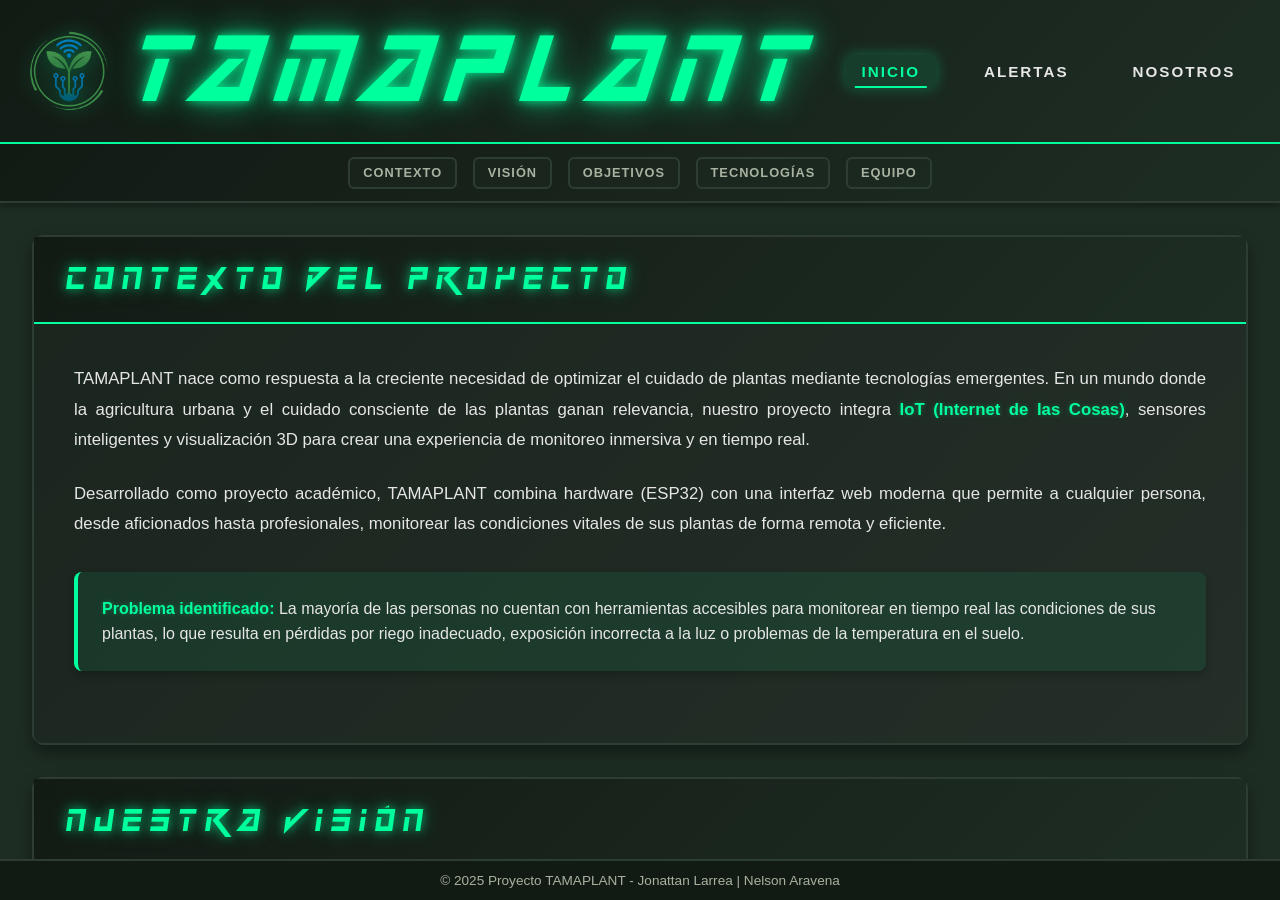
<file: frontend/about.html>
<!DOCTYPE html>
<html lang="es">
<head>
  <meta charset="UTF-8">
  <meta name="viewport" content="width=device-width, initial-scale=1.0">
  <title>About - TAMAPLANT</title>
  <link rel="icon" type="image/png" href="assets/images/LogoTamaplant.png">
  <link rel="stylesheet" href="css/style.css">
</head>
<body>

  <header>
    <div class="header-content">
      <div class="header-left">
        <img src="assets/images/LogoTamaplant.png" alt="Logo Tamaplant" class="header-logo">
        <h1>TAMAPLANT</h1>
      </div>
      <nav class="header-nav">
        <a href="index.html" class="nav-link active">INICIO</a>
        <a href="notifications.html" class="nav-link">ALERTAS</a>
        <a href="about.html" class="nav-link">NOSOTROS</a>
      </nav>
    </div>
  </header>

  <nav class="about-nav">
    <a href="#contexto" class="about-nav-link">
      Contexto
    </a>
    <a href="#vision" class="about-nav-link">
      Visión
    </a>
    <a href="#objetivos" class="about-nav-link">
      Objetivos
    </a>
    <a href="#tecnologias" class="about-nav-link">
      Tecnologías
    </a>
    <a href="#equipo" class="about-nav-link">
      Equipo
    </a>
  </nav>

  <main class="about-main">

    <section id="contexto" class="about-box">
      <div class="box-header">
        <h2>CONTEXTO DEL PROYECTO</h2>
      </div>
      <div class="box-content">
        <p>
          TAMAPLANT nace como respuesta a la creciente necesidad de optimizar el cuidado de plantas 
          mediante tecnologías emergentes. En un mundo donde la agricultura urbana y el cuidado 
          consciente de las plantas ganan relevancia, nuestro proyecto integra <strong>IoT (Internet de las Cosas)</strong>, 
          sensores inteligentes y visualización 3D para crear una experiencia de monitoreo inmersiva y en tiempo real.
        </p>
        <p>
          Desarrollado como proyecto académico, TAMAPLANT combina hardware (ESP32) con una interfaz web 
          moderna que permite a cualquier persona, desde aficionados hasta profesionales, monitorear 
          las condiciones vitales de sus plantas de forma remota y eficiente.
        </p>
        <div class="highlight-box">
          <strong>Problema identificado:</strong> La mayoría de las personas no cuentan con herramientas 
          accesibles para monitorear en tiempo real las condiciones de sus plantas, lo que resulta en 
          pérdidas por riego inadecuado, exposición incorrecta a la luz o problemas de la temperatura en el suelo.
        </div>
      </div>
    </section>

    <section id="vision" class="about-box">
      <div class="box-header">
        <h2>NUESTRA VISIÓN</h2>
      </div>
      <div class="box-content">
        <div class="vision-cards">
          <div class="mini-card">
            <h3>Democratizar la Tecnología</h3>
            <p>
              Hacer accesible la tecnología de monitoreo avanzado para cualquier persona 
              interesada en el cuidado de plantas, sin necesidad de conocimientos técnicos complejos.
            </p>
          </div>
          <div class="mini-card">
            <h3>Sostenibilidad</h3>
            <p>
              Contribuir al cuidado responsable del medio ambiente mediante el uso eficiente 
              de recursos hídricos y energéticos en el cultivo de plantas.
            </p>
          </div>
          <div class="mini-card">
            <h3>Innovación Continua</h3>
            <p>
              Evolucionar constantemente integrando nuevas tecnologías como machine learning 
              para predicción de necesidades y automatización inteligente.
            </p>
          </div>
        </div>
      </div>
    </section>

    <section id="objetivos" class="about-box">
      <div class="box-header">
        <h2>OBJETIVOS DEL PROYECTO</h2>
      </div>
      <div class="box-content">
        <div class="objectives-container">
          <div class="objective-row">
            <div class="objective-number">01</div>
            <div class="objective-text">
              <h3>Monitoreo en Tiempo Real</h3>
              <p>
                Proporcionar datos precisos y actualizados de humedad del suelo, temperatura del aire, 
                temperatura del suelo, luminosidad y presión atmosférica mediante sensores IoT conectados a la nube.
              </p>
            </div>
          </div>

          <div class="objective-row">
            <div class="objective-number">02</div>
            <div class="objective-text">
              <h3>Visualización Inmersiva</h3>
              <p>
                Crear una representación 3D interactiva que permita visualizar el estado de la planta 
                y la ubicación de los sensores de forma intuitiva.
              </p>
            </div>
          </div>

          <div class="objective-row">
            <div class="objective-number">03</div>
            <div class="objective-text">
              <h3>Alertas Inteligentes</h3>
              <p>
                Implementar un sistema de notificaciones que alerte al usuario cuando las 
                condiciones de la planta se salgan de los rangos óptimos.
              </p>
            </div>
          </div>

          <div class="objective-row">
            <div class="objective-number">04</div>
            <div class="objective-text">
              <h3>Accesibilidad Remota</h3>
              <p>
                Permitir el acceso desde cualquier dispositivo con conexión a internet, 
                facilitando el monitoreo desde cualquier lugar del mundo.
              </p>
            </div>
          </div>

          <div class="objective-row">
            <div class="objective-number">05</div>
            <div class="objective-text">
              <h3>Código Abierto y Educativo</h3>
              <p>
                Servir como referencia educativa para estudiantes y entusiastas de IoT, 
                web development y agricultura inteligente.
              </p>
            </div>
          </div>
        </div>
      </div>
    </section>

    <section id="tecnologias" class="about-box">
      <div class="box-header">
        <h2>TECNOLOGÍAS UTILIZADAS</h2>
      </div>
      <div class="box-content">
        <div class="tech-container">
          <div class="tech-row">
            <div class="tech-label">Hardware IoT</div>
            <div class="tech-description">
              ESP32-S3 microcontrolador WiFi, sensor de humedad capacitivo, 
              sensor de temperatura del aire, sensor de temperaura del suelo, sensor de luminosidad, 
              sensor de presión atmosférica.
            </div>
          </div>
          <div class="tech-row">
            <div class="tech-label">Frontend</div>
            <div class="tech-description">
              HTML5, CSS3 con animaciones, JavaScript ES6+, Three.js para visualización 3D interactiva, 
              soporte para modelos GLTF/GLB exportados desde Blender
            </div>
          </div>
          <div class="tech-row">
            <div class="tech-label">Backend</div>
            <div class="tech-description">
              Node.js con servidor WebSocket para comunicación en tiempo real, 
              InfluxDB para almacenamiento de series temporales de datos de sensores
            </div>
          </div>
          <div class="tech-row">
            <div class="tech-label">Comunicación</div>
            <div class="tech-description">
              WebSocket (WSS) para transmisión bidireccional de datos en tiempo real, 
              protocolo JSON para intercambio de información entre ESP32, backend y frontend
            </div>
          </div>
          <div class="tech-row">
            <div class="tech-label">Cloud & Network</div>
            <div class="tech-description">
              WiFi 802.11 b/g/n, Cloudflare (CDN y certificados SSL), Namecheap Dynamic DNS, 
              No-IP para resolución dinámica, CertBot para certificados SSL/TLS (Let's Encrypt)
            </div>
          </div>
          <div class="tech-row">
            <div class="tech-label">Desarrollo</div>
            <div class="tech-description">
              Arduino IDE con librerías (OneWire, DallasTemperature, BH1750, Adafruit BMP280, WebSocket), 
              Blender para modelado 3D, VS Code, Git para control de versiones
            </div>
          </div>
          <div class="tech-row">
            <div class="tech-label">Diseño</div>
            <div class="tech-description">
              Interfaz futurista con temática cyberpunk, animaciones CSS, tipografía custom 
              (DarkFuture), paleta de colores verde neón
            </div>
          </div>
        </div>
      </div>
    </section>

    <section id="equipo" class="about-box">
      <div class="box-header">
        <h2>EQUIPO DE DESARROLLO</h2>
      </div>
      <div class="box-content">
        <div class="team-container">
          <div class="team-member">
            <div class="member-avatar">JL</div>
            <div class="member-info">
              <h3>Jonattan Larrea</h3>
              <p class="member-role">Co-Desarrollador</p>
              <p class="member-description">
                Especialista en desarrollo frontend e integración de sistemas IoT. 
                Responsable del diseño de la interfaz web y visualización 3D con Three.js.
              </p>
            </div>
          </div>

          <div class="team-member">
            <div class="member-avatar">NA</div>
            <div class="member-info">
              <h3>Nelson Aravena</h3>
              <p class="member-role">Co-Desarrollador</p>
              <p class="member-description">
                Experto en hardware, sensores y comunicación inalámbrica. 
                Responsable de la programación del ESP32, calibración de sensores 
                y comunicación WebSocket en tiempo real.
              </p>
            </div>
          </div>
        </div>

        <div class="project-info">
          <p>
            <strong>Año de desarrollo:</strong> 2025<br>
            <strong>Institución:</strong> Proyecto Académico<br>
            <strong>Repositorio:</strong> https://github.com/jonattanlarrea/TAMAPLANT
          </p>
        </div>
      </div>
    </section>

  </main>

  <footer>
    <p>© 2025 Proyecto TAMAPLANT - Jonattan Larrea | Nelson Aravena</p>
  </footer>

</body>
</html>
</file>
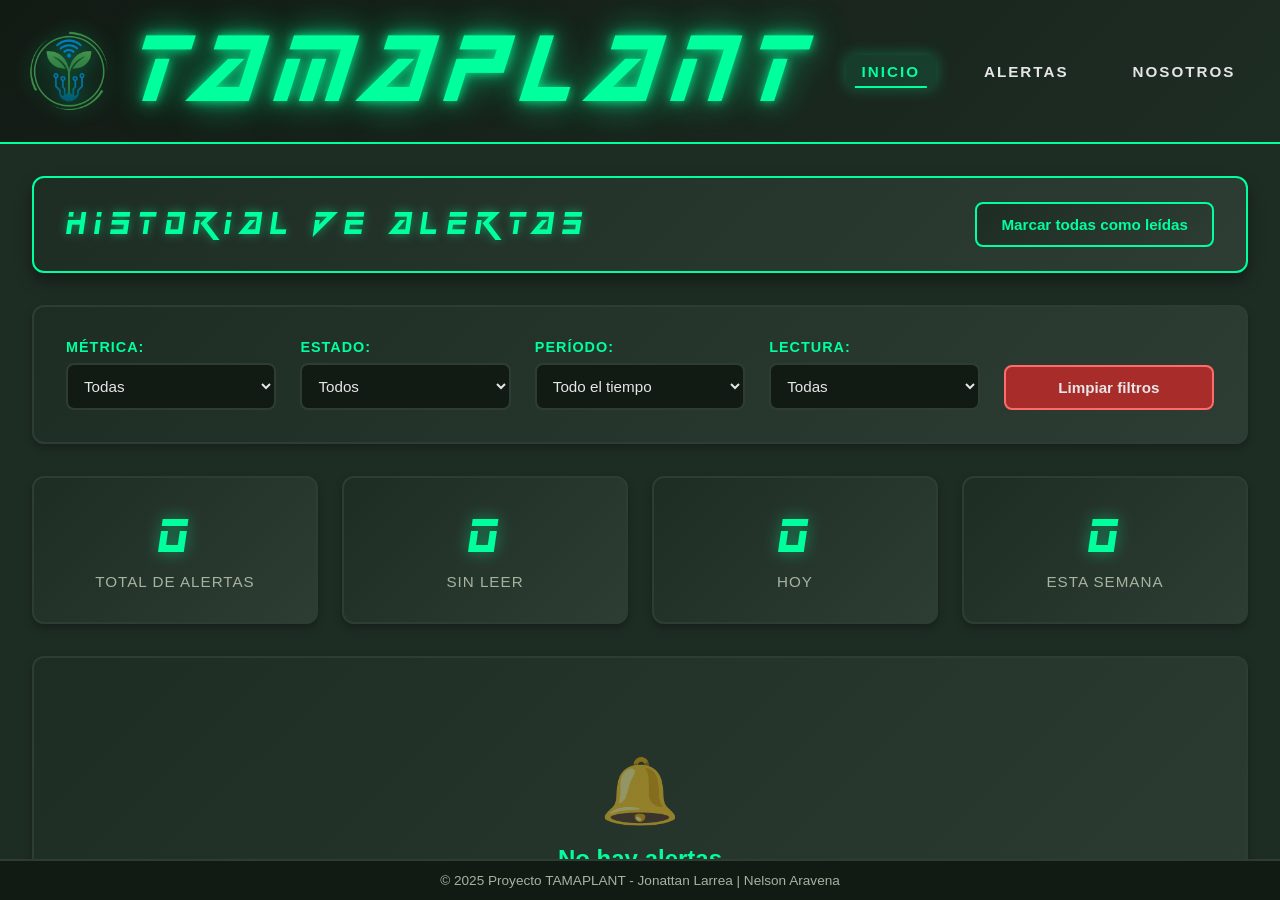
<file: frontend/notifications.html>
<!DOCTYPE html>
<html lang="es">
<head>
  <meta charset="UTF-8">
  <meta name="viewport" content="width=device-width, initial-scale=1.0">
  <title>Historial de Alertas - TAMAPLANT</title>
  <link rel="icon" type="image/png" href="assets/images/LogoTamaplant.png">
  <link rel="stylesheet" href="css/style.css">
</head>
<body>

  <header>
    <div class="header-content">
      <div class="header-left">
        <img src="assets/images/LogoTamaplant.png" alt="Logo Tamaplant" class="header-logo">
        <h1>TAMAPLANT</h1>
      </div>
      <nav class="header-nav">
        <a href="index.html" class="nav-link active">INICIO</a>
        <a href="notifications.html" class="nav-link">ALERTAS</a>
        <a href="about.html" class="nav-link">NOSOTROS</a>
      </nav>
    </div>
  </header>

  <main class="notifications-main">
    
    <div class="notifications-header">
      <h2>HISTORIAL DE ALERTAS</h2>
      <button id="markAllReadBtn" class="mark-all-btn">Marcar todas como leídas</button>
    </div>

    <!-- Filtros -->
    <div class="filters-container">
      <div class="filter-group">
        <label for="filterSensor">Métrica:</label>
        <select id="filterSensor" class="filter-select">
          <option value="all">Todas</option>
          <option value="temperature">Temperatura del aire</option>
          <option value="humidity">Humedad</option>
          <option value="soilTemperature">Temperatura del suelo</option>
          <option value="light">Luminosidad</option>
          <option value="pressure">Presión Atmosférica</option>
        </select>
      </div>

      <div class="filter-group">
        <label for="filterStatus">Estado:</label>
        <select id="filterStatus" class="filter-select">
          <option value="all">Todos</option>
          <option value="high">Por encima del máximo</option>
          <option value="low">Por debajo del mínimo</option>
        </select>
      </div>

      <div class="filter-group">
        <label for="filterTime">Período:</label>
        <select id="filterTime" class="filter-select">
          <option value="all">Todo el tiempo</option>
          <option value="today">Hoy</option>
          <option value="week">Última semana</option>
          <option value="month">Último mes</option>
        </select>
      </div>

      <div class="filter-group">
        <label for="filterRead">Lectura:</label>
        <select id="filterRead" class="filter-select">
          <option value="all">Todas</option>
          <option value="unread">No leídas</option>
          <option value="read">Leídas</option>
        </select>
      </div>

      <button id="clearFiltersBtn" class="clear-filters-btn">Limpiar filtros</button>
    </div>

    <!-- Stats -->
    <div class="stats-container">
      <div class="stat-card">
        <div class="stat-value" id="totalAlerts">0</div>
        <div class="stat-label">Total de alertas</div>
      </div>
      <div class="stat-card">
        <div class="stat-value" id="unreadAlerts">0</div>
        <div class="stat-label">Sin leer</div>
      </div>
      <div class="stat-card">
        <div class="stat-value" id="todayAlerts">0</div>
        <div class="stat-label">Hoy</div>
      </div>
      <div class="stat-card">
        <div class="stat-value" id="weekAlerts">0</div>
        <div class="stat-label">Esta semana</div>
      </div>
    </div>

    <!-- Lista de alertas -->
    <div class="alerts-container" id="alertsContainer">
      <div class="alerts-loading">
        <div class="loading-spinner"></div>
        <p>Cargando alertas...</p>
      </div>
    </div>

    <!-- Paginación -->
    <div class="pagination-container" id="paginationContainer">
      <!-- Se genera dinámicamente -->
    </div>

  </main>

  <footer>
    <p>© 2025 Proyecto TAMAPLANT - Jonattan Larrea | Nelson Aravena</p>
  </footer>

  <script src="js/notifications_history.js"></script>

</body>
</html>
</file>
<file: frontend/css/style.css>
* {
  margin: 0;
  padding: 0;
  box-sizing: border-box;
}

body {
  font-family: 'Segoe UI', Tahoma, Geneva, Verdana, sans-serif;
  background-color: #1E2D24;
  color: #E6E6E6;
  height: 100vh;
  display: flex;
  flex-direction: column;
  overflow-y: auto;
  overflow-x: hidden;
}

header {
  background: linear-gradient(135deg, #121A14 0%, #1E2D24 100%);
  padding: 1rem 2rem;
  text-align: center;
  border-bottom: 2px solid #00FF9D;
  box-shadow: 0 4px 6px rgba(0, 0, 0, 0.3);
  flex-shrink: 0;
  transition: all 0.4s ease;
  max-height: 500px;
  overflow: hidden;
}

/* ✅ Contenedor para logo + título */
.header-content {
  display: flex;
  align-items: center;
  justify-content: space-between;
  width: 100%;
  max-width: 1400px;
  margin: 0 auto;
}

.header-left {
  display: flex;
  align-items: center;
  gap: 1.5rem;
}

/* ✅ Navegación del header */
.header-nav {
  display: flex;
  gap: 2rem;
  align-items: center;
}

.nav-link {
  color: #E6E6E6;
  text-decoration: none;
  font-size: 0.95rem;
  font-weight: 600;
  letter-spacing: 2px;
  padding: 0.5rem 1rem;
  border-radius: 6px;
  transition: all 0.3s ease;
  position: relative;
  text-transform: uppercase;
}

.nav-link::before {
  content: '';
  position: absolute;
  bottom: 0;
  left: 50%;
  transform: translateX(-50%);
  width: 0;
  height: 2px;
  background: #00FF9D;
  transition: width 0.3s ease;
}

.nav-link:hover {
  color: #00FF9D;
}

.nav-link:hover::before {
  width: 80%;
}

.nav-link.active {
  color: #00FF9D;
  background: rgba(0, 255, 157, 0.1);
  box-shadow: 0 0 15px rgba(0, 255, 157, 0.3);
}

.nav-link.active::before {
  width: 80%;
}

/* ✅ Estilos del logo */
.header-logo {
  height: 60px;
  width: auto;
  filter: drop-shadow(0 0 10px rgba(0, 255, 157, 0.4));
  transition: all 0.3s ease;
  animation: float 3s ease-in-out infinite;
}

.header-logo:hover {
  filter: drop-shadow(0 0 20px rgba(0, 255, 157, 0.6));
  transform: scale(1.05);
}

@keyframes float {
  0%, 100% {
    transform: translateY(0);
  }
  50% {
    transform: translateY(-5px);
  }
}

/* ✅ Contenedor para logo + título */
.header-content {
  display: flex;
  align-items: center;
  justify-content: center;
  gap: 1.5rem;
}

/* ✅ Estilos del logo */
.header-logo {
  height: 60px;
  width: auto;
  filter: drop-shadow(0 0 10px rgba(0, 255, 157, 0.4));
  transition: all 0.3s ease;
  animation: float 3s ease-in-out infinite;
}

.header-logo:hover {
  filter: drop-shadow(0 0 20px rgba(0, 255, 157, 0.6));
  transform: scale(1.05);
}

@keyframes float {
  0%, 100% {
    transform: translateY(0);
  }
  50% {
    transform: translateY(-5px);
  }
}

header.hidden {
  max-height: 0;
  padding: 0 2rem;
  border-bottom-width: 0;
  opacity: 0;
  transform: translateY(-20px);
}

@font-face {
  font-family: "DarkFuture";
  src: url("../assets/fonts/Dark Future Italic.woff2") format("woff2"),
       url("../assets/fonts/Dark Future Italic.ttf") format("truetype");
  font-weight: normal;
  font-style: italic;
  font-display: swap;
}

header h1 {
  font-family: 'DarkFuture';
  font-size: 3rem;
  font-weight: normal;
  letter-spacing: 15px;
  text-transform: uppercase;
  color: #00FF9D;
  text-shadow:
    0 0 8px rgba(0, 255, 157, 0.6),
    0 0 16px rgba(0, 255, 157, 0.5),
    0 0 32px rgba(0, 255, 157, 0.4),
    0 0 48px rgba(0, 255, 157, 0.3);
  transform: skewX(-10deg);
}

h2 {
  font-family: 'DarkFuture';
  color: #00FF9D;
  margin-bottom: 1rem;
  letter-spacing: 10px;
}

main {
  flex: 1;
  display: flex;
  flex-direction: column;
  padding: 1rem;
  gap: 1rem;
  overflow: hidden;
  min-height: 0;
  transition: all 0.4s ease;
}

main.expanded {
  flex: 1;
  min-height: calc(100vh - 3rem);
}

#threejs-container {
  background-color: #121A14;
  border-radius: 12px;
  border: 2px solid #2E3D34;
  overflow: hidden;
  position: relative;
  flex: 1;
  min-height: 300px;
  box-shadow: 0 8px 16px rgba(0, 0, 0, 0.4);
}

.model-controls {
  position: absolute;
  top: 1rem;
  left: 1rem;
  z-index: 20;
  display: flex;
  gap: 0.5rem;
  flex-wrap: wrap;
}

.model-btn {
  background-color: rgba(60, 179, 113, 0.95);
  color: #E6E6E6;
  border: 2px solid #00FF9D;
  padding: 0.6rem 1rem;
  border-radius: 8px;
  font-size: 0.9rem;
  cursor: pointer;
  transition: all 0.3s ease;
  font-weight: 600;
  backdrop-filter: blur(10px);
  box-shadow: 0 4px 8px rgba(0, 0, 0, 0.3);
}

.model-btn:hover {
  background-color: #00FF9D;
  color: #121A14;
  transform: translateY(-2px);
  box-shadow: 0 6px 12px rgba(0, 255, 157, 0.4);
}

.model-btn:active {
  transform: translateY(0);
}

.model-btn.delete-btn {
  background-color: rgba(198, 40, 40, 0.95);
  border-color: #FF6B6B;
}

.model-btn.delete-btn:hover {
  background-color: #FF6B6B;
  color: #121A14;
}

#scene {
  width: 100%;
  height: 100%;
  display: block;
  cursor: grab;
}

#scene:active {
  cursor: grabbing;
}

.loading-message {
  position: absolute;
  top: 50%;
  left: 50%;
  transform: translate(-50%, -50%);
  color: #00FF9D;
  font-size: 1.2rem;
  text-align: center;
  z-index: 10;
  background-color: rgba(18, 26, 20, 0.95);
  padding: 2rem;
  border-radius: 12px;
  border: 2px solid #2E3D34;
  display: none;
  pointer-events: none;
}

.loading-message.show {
  display: block;
}

.sensor-hotspot {
  position: absolute;
  width: 20px;
  height: 20px;
  background-color: #00FF9D;
  border-radius: 50%;
  border: 2px solid #E6E6E6;
  cursor: pointer;
  transition: all 0.3s ease;
  box-shadow: 0 0 10px rgba(0, 255, 157, 0.5);
  animation: pulse 2s infinite;
  z-index: 10;
}

@keyframes pulse {
  0%, 100% {
    transform: scale(1);
    opacity: 1;
  }
  50% {
    transform: scale(1.2);
    opacity: 0.7;
  }
}

.sensor-hotspot:hover {
  transform: scale(1.3);
  box-shadow: 0 0 20px rgba(0, 255, 157, 0.8);
}

#sensor-panel {
  background: linear-gradient(135deg, #1E2D24 0%, #2E3D34 100%);
  border-radius: 12px;
  padding: 1.5rem;
  border: 2px solid #2E3D34;
  box-shadow: 0 8px 16px rgba(0, 0, 0, 0.4);
  overflow-y: auto;
  max-height: 100%;
}

.sensor-grid {
  display: grid;
  grid-template-columns: repeat(auto-fit, minmax(200px, 1fr));
  gap: 1rem;
  margin-top: 1rem;
}

.sensor {
  background-color: #121A14;
  padding: 1.5rem;
  border-radius: 10px;
  border: 2px solid #2E3D34;
  transition: all 0.3s ease;
  cursor: pointer;
}

.sensor:hover {
  border-color: #00FF9D;
  transform: translateY(-4px);
  box-shadow: 0 6px 12px rgba(0, 255, 157, 0.2);
}

.sensor.active {
  border-color: #00FF9D;
  background-color: #1E2D24;
  box-shadow: 0 0 20px rgba(0, 255, 157, 0.3);
}

.sensor.alert {
  border-color: #F2C94C;
  animation: alertBlink 1.5s infinite;
}

@keyframes alertBlink {
  0%, 100% {
    box-shadow: 0 0 10px rgba(242, 201, 76, 0.3);
  }
  50% {
    box-shadow: 0 0 20px rgba(242, 201, 76, 0.6);
  }
}

.sensor h3 {
  font-size: 1.1rem;
  color: #00FF9D;
  margin-bottom: 0.5rem;
  display: flex;
  align-items: center;
  gap: 0.5rem;
}

.sensor-icon {
  width: 24px;
  height: 24px;
  fill: #00FF9D;
}

.sensor p {
  font-size: 1.8rem;
  font-weight: bold;
  color: #E6E6E6;
  margin: 0.5rem 0;
}

.sensor-description {
  font-size: 0.9rem;
  color: #A8B2A0;
  margin-top: 0.5rem;
}

.sensor-status {
  display: inline-block;
  padding: 0.25rem 0.75rem;
  border-radius: 20px;
  font-size: 0.8rem;
  margin-top: 0.5rem;
  background-color: #3CB371;
  color: #E6E6E6;
}

.sensor-status.warning {
  background-color: #F2C94C;
  color: #121A14;
}

.controls {
  margin-top: 1rem;
  display: flex;
  gap: 1rem;
  flex-wrap: wrap;
}

button {
  background-color: #3CB371;
  color: #E6E6E6;
  border: none;
  padding: 0.75rem 1.5rem;
  border-radius: 8px;
  font-size: 1rem;
  cursor: pointer;
  transition: all 0.3s ease;
  border: 2px solid transparent;
  font-weight: 500;
}

button:hover {
  background-color: #00FF9D;
  color: #121A14;
  transform: translateY(-2px);
  box-shadow: 0 4px 8px rgba(0, 255, 157, 0.3);
}

button:active {
  transform: translateY(0);
}

.delete-btn {
  background-color: #C62828;
  color: #E6E6E6;
}

.delete-btn:hover {
  background-color: #FF6B6B;
  color: #121A14;
}

footer {
  background-color: #121A14;
  padding: 0.75rem;
  text-align: center;
  border-top: 2px solid #2E3D34;
  color: #A8B2A0;
  font-size: 0.85rem;
  flex-shrink: 0;
  position: relative;
}

.scroll-indicator {
  position: fixed;
  bottom: 1rem;
  left: 50%;
  transform: translateX(-50%);
  z-index: 30;
  animation: bounce 2s infinite;
  cursor: pointer;
  background-color: rgba(0, 255, 157, 0.2);
  border: 2px solid #00FF9D;
  border-radius: 50%;
  width: 40px;
  height: 40px;
  display: flex;
  align-items: center;
  justify-content: center;
  transition: all 0.3s ease;
}

.scroll-indicator:hover {
  background-color: rgba(0, 255, 157, 0.4);
  transform: translateX(-50%) scale(1.1);
}

.scroll-indicator.hidden {
  opacity: 0;
  pointer-events: none;
}

@keyframes bounce {
  0%, 20%, 50%, 80%, 100% {
    transform: translateX(-50%) translateY(0);
  }
  40% {
    transform: translateX(-50%) translateY(-10px);
  }
  60% {
    transform: translateX(-50%) translateY(-5px);
  }
}

@media (min-width: 768px) {
  main {
    flex-direction: row;
    padding: 1rem;
    gap: 1rem;
  }

  #threejs-container {
    flex: 1;
    min-height: 400px;
  }

  #sensor-panel {
    flex: 1;
    max-width: none;
  }

  .sensor-grid {
    display: grid;
    grid-template-columns: repeat(2, 1fr);
    gap: 0.8rem;
    margin-top: 1rem;
  }

  .sensor {
    background-color: #121A14;
    padding: 1rem;
    border-radius: 10px;
    border: 2px solid #2E3D34;
    transition: all 0.3s ease;
    cursor: pointer;
  }

  .sensor h3 {
    font-size: 0.95rem;
    color: #00FF9D;
    margin-bottom: 0.4rem;
    display: flex;
    align-items: center;
    gap: 0.4rem;
  }

  .sensor-icon {
    width: 20px;
    height: 20px;
    fill: #00FF9D;
  }

  .sensor p {
    font-size: 1.5rem;
    font-weight: bold;
    color: #E6E6E6;
    margin: 0.4rem 0;
  }

  .sensor-description {
    font-size: 0.85rem;
    color: #A8B2A0;
    margin-top: 0.4rem;
  }

  .sensor-status {
    display: inline-block;
    padding: 0.2rem 0.6rem;
    border-radius: 20px;
    font-size: 0.75rem;
    margin-top: 0.4rem;
    background-color: #3CB371;
    color: #E6E6E6;
  }

  header h1 {
    font-size: 6rem;
  }

  .header-logo {
    height: 80px;
  }
}

@media (min-width: 1200px) {
  main {
    max-width: 1400px;
    margin: 0 auto;
    width: 100%;
  }
}

.tooltip {
  position: absolute;
  background-color: rgba(18, 26, 20, 0.95);
  color: #E6E6E6;
  padding: 1rem;
  border-radius: 8px;
  border: 2px solid #00FF9D;
  pointer-events: none;
  z-index: 100;
  max-width: 250px;
  box-shadow: 0 4px 12px rgba(0, 0, 0, 0.5);
  display: none;
}

.tooltip.show {
  display: block;
}

.tooltip h4 {
  color: #00FF9D;
  margin-bottom: 0.5rem;
}

.tooltip p {
  font-size: 0.9rem;
  margin: 0.25rem 0;
}

.notification-container {
  position: fixed;
  top: 5rem;
  right: 2rem;
  z-index: 1000;
  display: flex;
  flex-direction: column;
  gap: 1rem;
  pointer-events: none;
}

.notification {
  background: linear-gradient(135deg, #1E2D24 0%, #121A14 100%);
  border: 2px solid #00FF9D;
  border-radius: 12px;
  padding: 1rem 1.5rem;
  min-width: 300px;
  max-width: 400px;
  box-shadow: 
    0 8px 16px rgba(0, 0, 0, 0.4),
    0 0 20px rgba(0, 255, 157, 0.3);
  animation: slideInRight 0.4s ease-out;
  pointer-events: auto;
  position: relative;
  overflow: hidden;
}

.notification::before {
  content: '';
  position: absolute;
  top: 0;
  left: 0;
  width: 4px;
  height: 100%;
  background: #00FF9D;
}

.notification.success::before {
  background: #00FF9D;
}

.notification.error::before {
  background: #FF6B6B;
  animation: pulse-red 1s infinite;
}

.notification.warning::before {
  background: #F2C94C;
}

.notification.info::before {
  background: #4A9EFF;
}

.notification-content {
  display: flex;
  align-items: flex-start;
  gap: 1rem;
}

.notification-icon {
  font-size: 1.5rem;
  flex-shrink: 0;
  margin-top: 0.1rem;
}

.notification-text {
  flex: 1;
}

.notification-title {
  color: #00FF9D;
  font-weight: 600;
  font-size: 1rem;
  margin-bottom: 0.3rem;
  text-shadow: 0 0 10px rgba(0, 255, 157, 0.5);
}

.notification.error .notification-title {
  color: #FF6B6B;
  text-shadow: 0 0 10px rgba(255, 107, 107, 0.5);
}

.notification.warning .notification-title {
  color: #F2C94C;
  text-shadow: 0 0 10px rgba(242, 201, 76, 0.5);
}

.notification.info .notification-title {
  color: #4A9EFF;
  text-shadow: 0 0 10px rgba(74, 158, 255, 0.5);
}

.notification-message {
  color: #A8B2A0;
  font-size: 0.9rem;
  line-height: 1.4;
}

.notification-close {
  position: absolute;
  top: 0.5rem;
  right: 0.5rem;
  background: transparent;
  border: none;
  color: #A8B2A0;
  font-size: 1.2rem;
  cursor: pointer;
  padding: 0.25rem;
  width: 24px;
  height: 24px;
  display: flex;
  align-items: center;
  justify-content: center;
  border-radius: 4px;
  transition: all 0.2s ease;
}

.notification-close:hover {
  background: rgba(255, 255, 255, 0.1);
  color: #E6E6E6;
}

.notification-progress {
  position: absolute;
  bottom: 0;
  left: 0;
  height: 3px;
  background: #00FF9D;
  width: 100%;
  transform-origin: left;
  animation: progressBar 5s linear;
}

.notification.error .notification-progress {
  background: #FF6B6B;
}

.notification.warning .notification-progress {
  background: #F2C94C;
}

.notification.info .notification-progress {
  background: #4A9EFF;
}

@keyframes slideInRight {
  from {
    transform: translateX(400px);
    opacity: 0;
  }
  to {
    transform: translateX(0);
    opacity: 1;
  }
}

@keyframes slideOutRight {
  from {
    transform: translateX(0);
    opacity: 1;
  }
  to {
    transform: translateX(400px);
    opacity: 0;
  }
}

@keyframes progressBar {
  from {
    transform: scaleX(1);
  }
  to {
    transform: scaleX(0);
  }
}

@keyframes pulse-red {
  0%, 100% {
    opacity: 1;
  }
  50% {
    opacity: 0.5;
  }
}

.modal-overlay {
  position: fixed;
  top: 0;
  left: 0;
  width: 100%;
  height: 100%;
  background: rgba(0, 0, 0, 0.8);
  backdrop-filter: blur(5px);
  z-index: 2000;
  display: flex;
  align-items: center;
  justify-content: center;
  animation: fadeIn 0.3s ease;
}

.modal-content {
  background: linear-gradient(135deg, #1E2D24 0%, #121A14 100%);
  border: 2px solid #00FF9D;
  border-radius: 16px;
  padding: 2rem;
  max-width: 450px;
  width: 90%;
  box-shadow: 
    0 20px 60px rgba(0, 0, 0, 0.6),
    0 0 40px rgba(0, 255, 157, 0.3);
  animation: scaleIn 0.3s ease;
}

.modal-header {
  display: flex;
  align-items: center;
  gap: 1rem;
  margin-bottom: 1.5rem;
}

.modal-icon {
  font-size: 2.5rem;
  color: #F2C94C;
  text-shadow: 0 0 20px rgba(242, 201, 76, 0.6);
}

.modal-title {
  color: #00FF9D;
  font-size: 1.3rem;
  font-weight: 600;
  text-shadow: 0 0 10px rgba(0, 255, 157, 0.5);
}

.modal-message {
  color: #E6E6E6;
  font-size: 1rem;
  line-height: 1.5;
  margin-bottom: 2rem;
}

.modal-buttons {
  display: flex;
  gap: 1rem;
  justify-content: flex-end;
}

.modal-btn {
  padding: 0.75rem 1.5rem;
  border-radius: 8px;
  font-size: 0.95rem;
  font-weight: 600;
  cursor: pointer;
  transition: all 0.3s ease;
  border: 2px solid transparent;
}

.modal-btn-confirm {
  background-color: #C62828;
  color: #E6E6E6;
  border-color: #FF6B6B;
}

.modal-btn-confirm:hover {
  background-color: #FF6B6B;
  transform: translateY(-2px);
  box-shadow: 0 4px 12px rgba(255, 107, 107, 0.4);
}

.modal-btn-cancel {
  background-color: #2E3D34;
  color: #E6E6E6;
  border-color: #3CB371;
}

.modal-btn-cancel:hover {
  background-color: #3CB371;
  transform: translateY(-2px);
  box-shadow: 0 4px 12px rgba(60, 179, 113, 0.4);
}

@keyframes fadeIn {
  from { opacity: 0; }
  to { opacity: 1; }
}

@keyframes fadeOut {
  from { opacity: 1; }
  to { opacity: 0; }
}

@keyframes scaleIn {
  from {
    transform: scale(0.9);
    opacity: 0;
  }
  to {
    transform: scale(1);
    opacity: 1;
  }
}

.zoom-controls {
  position: absolute;
  top: 1rem;
  right: 1rem;
  z-index: 20;
  display: flex;
  flex-direction: row;
  gap: 0.5rem;
}

.zoom-btn {
  width: 38px;
  height: 38px;
  background-color: rgba(30, 45, 36, 0.95);
  color: #00FF9D;
  border: 2px solid #00FF9D;
  border-radius: 50%;
  font-size: 1.2rem;
  cursor: pointer;
  transition: all 0.3s ease;
  font-weight: bold;
  backdrop-filter: blur(10px);
  box-shadow: 0 4px 8px rgba(0, 0, 0, 0.3);
  display: flex;
  align-items: center;
  justify-content: center;
  user-select: none;
  padding: 0;
  line-height: 1;
}

.zoom-btn:hover {
  background-color: #00FF9D;
  color: #121A14;
  transform: scale(1.1);
  box-shadow: 0 6px 12px rgba(0, 255, 157, 0.5);
}

.zoom-btn:active {
  transform: scale(0.95);
}

.zoom-indicator {
  position: absolute;
  top: 1rem;
  right: 6rem;
  z-index: 20;
  background-color: rgba(30, 45, 36, 0.95);
  color: #00FF9D;
  border: 2px solid #00FF9D;
  border-radius: 8px;
  padding: 0.4rem 0.8rem;
  font-size: 0.85rem;
  font-weight: 600;
  backdrop-filter: blur(10px);
  box-shadow: 0 4px 8px rgba(0, 0, 0, 0.3);
  pointer-events: none;
  opacity: 0;
  transition: opacity 0.3s ease;
}

.zoom-indicator.show {
  opacity: 1;
}

.fullscreen-controls {
  position: absolute;
  bottom: 1rem;
  right: 1rem;
  z-index: 20;
}

.fullscreen-btn {
  width: 42px;
  height: 42px;
  background-color: rgba(30, 45, 36, 0.95);
  color: #00FF9D;
  border: 2px solid #00FF9D;
  border-radius: 8px;
  font-size: 1.3rem;
  cursor: pointer;
  transition: all 0.3s ease;
  backdrop-filter: blur(10px);
  box-shadow: 0 4px 8px rgba(0, 0, 0, 0.3);
  display: flex;
  align-items: center;
  justify-content: center;
  user-select: none;
  padding: 0;
}

.fullscreen-btn:hover {
  background-color: #00FF9D;
  color: #121A14;
  transform: scale(1.1);
  box-shadow: 0 6px 12px rgba(0, 255, 157, 0.5);
}

.fullscreen-btn:active {
  transform: scale(0.95);
}

#threejs-container.fullscreen {
  position: fixed;
  top: 0;
  left: 0;
  width: 100vw;
  height: 100vh;
  z-index: 9999;
  border-radius: 0;
  border: none;
}

body.fullscreen-active header,
body.fullscreen-active #sensor-panel,
body.fullscreen-active footer {
  display: none;
}

::-webkit-scrollbar {
  width: 12px;
}

::-webkit-scrollbar-track {
  background: #121A14;
  border-left: 2px solid #2E3D34;
}

::-webkit-scrollbar-thumb {
  background: linear-gradient(180deg, #00FF9D 0%, #3CB371 100%);
  border-radius: 6px;
  border: 2px solid #121A14;
  box-shadow: 0 0 10px rgba(0, 255, 157, 0.3);
}

::-webkit-scrollbar-thumb:hover {
  background: linear-gradient(180deg, #3CB371 0%, #00FF9D 100%);
  box-shadow: 0 0 15px rgba(0, 255, 157, 0.5);
}

* {
  scrollbar-width: thin;
  scrollbar-color: #00FF9D #121A14;
}

.about-main {
  flex: 1;
  width: 100%;
  max-width: 1400px;
  margin: 0 auto;
  overflow-y: auto;
  overflow-x: hidden;
  background: #1E2D24;
  padding: 2rem;
  display: flex;
  flex-direction: column;
  gap: 2rem;
  min-height: 0;
}

.about-nav {
  background: linear-gradient(135deg, #121A14 0%, #1E2D24 100%);
  border-bottom: 2px solid #2E3D34;
  padding: 0.8rem 2rem;
  display: flex;
  justify-content: center;
  gap: 1rem;
  flex-wrap: wrap;
  position: sticky;
  top: 0;
  z-index: 50;
  box-shadow: 0 4px 6px rgba(0, 0, 0, 0.3);
  flex-shrink: 0;
}

.about-nav-link {
  color: #A8B2A0;
  text-decoration: none;
  font-size: 0.8rem;
  font-weight: 600;
  letter-spacing: 1px;
  padding: 0.4rem 0.8rem;
  border-radius: 6px;
  border: 2px solid #2E3D34;
  background: rgba(30, 45, 36, 0.3);
  transition: all 0.3s ease;
  text-transform: uppercase;
  display: flex;
  align-items: center;
  gap: 0.4rem;
}

.nav-icon {
  font-size: 1rem;
}

.about-nav-link:hover {
  color: #00FF9D;
  background: rgba(0, 255, 157, 0.1);
  border-color: #00FF9D;
  box-shadow: 0 0 10px rgba(0, 255, 157, 0.3);
}

.about-box {
  background: linear-gradient(135deg, #1E2D24 0%, #2E3D34 100%);
  border-radius: 12px;
  border: 2px solid #2E3D34;
  overflow: visible;
  box-shadow: 0 8px 16px rgba(0, 0, 0, 0.4);
  transition: all 0.3s ease;
  scroll-margin-top: 150px;
  flex-shrink: 0;
}

.about-box:hover {
  border-color: #00FF9D;
  box-shadow: 0 8px 24px rgba(0, 255, 157, 0.2);
  transform: translateY(-2px);
}

.box-header {
  background: linear-gradient(135deg, #121A14 0%, #1E2D24 100%);
  padding: 1.5rem 2rem;
  border-bottom: 2px solid #00FF9D;
  display: flex;
  align-items: center;
  gap: 1rem;
}

.box-icon {
  font-size: 2.5rem;
  animation: float 3s ease-in-out infinite;
  filter: drop-shadow(0 0 10px rgba(0, 255, 157, 0.4));
}

.box-header h2 {
  font-family: 'DarkFuture';
  font-size: 2rem;
  color: #00FF9D;
  letter-spacing: 8px;
  margin: 0;
  text-shadow: 
    0 0 10px rgba(0, 255, 157, 0.6),
    0 0 20px rgba(0, 255, 157, 0.4);
}

.box-content {
  padding: 2.5rem;
  background: rgba(18, 26, 20, 0.4);
}

.box-content p {
  font-size: 1.05rem;
  line-height: 1.8;
  color: #E6E6E6;
  margin-bottom: 1.5rem;
  text-align: justify;
}

.box-content strong {
  color: #00FF9D;
  text-shadow: 0 0 5px rgba(0, 255, 157, 0.3);
}

.highlight-box {
  background: rgba(0, 255, 157, 0.08);
  border-left: 4px solid #00FF9D;
  padding: 1.5rem;
  margin: 2rem 0;
  border-radius: 8px;
  font-size: 1rem;
  line-height: 1.6;
  color: #E6E6E6;
  box-shadow: 0 4px 8px rgba(0, 0, 0, 0.2);
}

.vision-cards {
  display: grid;
  grid-template-columns: repeat(auto-fit, minmax(280px, 1fr));
  gap: 1.5rem;
  margin-top: 1rem;
}

.mini-card {
  background: linear-gradient(135deg, #121A14 0%, #1E2D24 100%);
  border: 2px solid #2E3D34;
  border-radius: 12px;
  padding: 2rem;
  transition: all 0.3s ease;
  box-shadow: 0 4px 8px rgba(0, 0, 0, 0.3);
}

.mini-card:hover {
  border-color: #00FF9D;
  transform: translateY(-5px);
  box-shadow: 
    0 8px 16px rgba(0, 0, 0, 0.4),
    0 0 20px rgba(0, 255, 157, 0.2);
}

.mini-card-icon {
  font-size: 3rem;
  margin-bottom: 1rem;
  filter: drop-shadow(0 0 8px rgba(0, 255, 157, 0.3));
}

.mini-card h3 {
  color: #00FF9D;
  font-size: 1.3rem;
  margin-bottom: 1rem;
  text-shadow: 0 0 8px rgba(0, 255, 157, 0.4);
}

.mini-card p {
  font-size: 0.95rem;
  color: #E6E6E6;
  margin: 0;
  text-align: left;
}

/* Objetivos */
.objectives-container {
  display: flex;
  flex-direction: column;
  gap: 1.5rem;
}

.objective-row {
  display: flex;
  gap: 2rem;
  align-items: flex-start;
  background: linear-gradient(135deg, #121A14 0%, #1E2D24 100%);
  padding: 2rem;
  border-radius: 12px;
  border: 2px solid #2E3D34;
  transition: all 0.3s ease;
  box-shadow: 0 4px 8px rgba(0, 0, 0, 0.3);
}

.objective-row:hover {
  border-color: #00FF9D;
  box-shadow: 
    0 6px 12px rgba(0, 0, 0, 0.4),
    0 0 15px rgba(0, 255, 157, 0.2);
  transform: translateY(-2px);
}

.objective-number {
  font-family: 'DarkFuture';
  font-size: 3rem;
  color: #00FF9D;
  text-shadow: 
    0 0 10px rgba(0, 255, 157, 0.6),
    0 0 20px rgba(0, 255, 157, 0.4);
  min-width: 80px;
  flex-shrink: 0;
  line-height: 1;
}

.objective-text h3 {
  color: #00FF9D;
  font-size: 1.4rem;
  margin-bottom: 0.8rem;
  text-shadow: 0 0 8px rgba(0, 255, 157, 0.4);
}

.objective-text p {
  font-size: 1rem;
  color: #E6E6E6;
  margin: 0;
  text-align: left;
}

/* Tecnologías */
.tech-container {
  display: flex;
  flex-direction: column;
  gap: 1.5rem;
}

.tech-row {
  display: grid;
  grid-template-columns: 220px 1fr;
  gap: 2rem;
  align-items: center;
  background: linear-gradient(135deg, #121A14 0%, #1E2D24 100%);
  padding: 2rem;
  border-radius: 12px;
  border: 2px solid #2E3D34;
  transition: all 0.3s ease;
  box-shadow: 0 4px 8px rgba(0, 0, 0, 0.3);
}

.tech-row:hover {
  border-color: #00FF9D;
  box-shadow: 
    0 6px 12px rgba(0, 0, 0, 0.4),
    0 0 15px rgba(0, 255, 157, 0.2);
  transform: translateY(-2px);
}

.tech-label {
  color: #00FF9D;
  font-size: 1.2rem;
  font-weight: 700;
  text-shadow: 0 0 8px rgba(0, 255, 157, 0.4);
  display: flex;
  align-items: center;
  gap: 0.5rem;
}

.tech-description {
  color: #E6E6E6;
  font-size: 1rem;
  line-height: 1.6;
}

.team-container {
  display: flex;
  flex-direction: column;
  gap: 2rem;
  margin-bottom: 2rem;
}

.team-member {
  display: flex;
  gap: 2.5rem;
  align-items: center;
  background: linear-gradient(135deg, #121A14 0%, #1E2D24 100%);
  padding: 2.5rem;
  border-radius: 12px;
  border: 2px solid #2E3D34;
  transition: all 0.3s ease;
  box-shadow: 0 4px 8px rgba(0, 0, 0, 0.3);
}

.team-member:hover {
  border-color: #00FF9D;
  box-shadow: 
    0 8px 16px rgba(0, 0, 0, 0.4),
    0 0 20px rgba(0, 255, 157, 0.2);
  transform: translateY(-2px);
}

.member-avatar {
  width: 120px;
  height: 120px;
  min-width: 120px;
  border-radius: 50%;
  background: linear-gradient(135deg, #00FF9D 0%, #3CB371 100%);
  color: #121A14;
  font-size: 2.5rem;
  font-weight: bold;
  display: flex;
  align-items: center;
  justify-content: center;
  box-shadow: 
    0 0 20px rgba(0, 255, 157, 0.5),
    0 4px 12px rgba(0, 0, 0, 0.4);
}

.member-info h3 {
  color: #00FF9D;
  font-size: 1.8rem;
  margin-bottom: 0.5rem;
  text-shadow: 0 0 10px rgba(0, 255, 157, 0.4);
}

.member-role {
  color: #A8B2A0;
  font-size: 1rem;
  font-weight: 600;
  text-transform: uppercase;
  letter-spacing: 2px;
  margin-bottom: 1rem;
}

.member-description {
  font-size: 1rem;
  color: #E6E6E6;
  line-height: 1.6;
  margin: 0;
  text-align: left;
}

.project-info {
  background: linear-gradient(135deg, rgba(0, 255, 157, 0.08) 0%, rgba(0, 255, 157, 0.05) 100%);
  border: 2px solid #00FF9D;
  border-radius: 12px;
  padding: 2rem;
  text-align: center;
  box-shadow: 
    0 4px 8px rgba(0, 0, 0, 0.3),
    0 0 15px rgba(0, 255, 157, 0.1);
}

.project-info p {
  margin: 0;
  font-size: 1.05rem;
  line-height: 2;
  color: #E6E6E6;
  text-align: left;
}

.project-info strong {
  color: #00FF9D;
  text-shadow: 0 0 5px rgba(0, 255, 157, 0.3);
}

@media (max-width: 768px) {
  .about-main {
    padding: 1rem;
    gap: 1rem;
  }

  .about-nav {
    padding: 0.8rem 1rem;
    gap: 0.5rem;
  }

  .about-nav-link {
    font-size: 0.7rem;
    padding: 0.3rem 0.6rem;
  }

  .nav-icon {
    font-size: 0.9rem;
  }

  .box-header {
    padding: 1rem 1.5rem;
    flex-direction: column;
    align-items: flex-start;
    gap: 0.5rem;
  }

  .box-icon {
    font-size: 2rem;
  }

  .box-header h2 {
    font-size: 1.5rem;
    letter-spacing: 3px;
  }

  .box-content {
    padding: 1.5rem;
  }

  .vision-cards {
    grid-template-columns: 1fr;
  }

  .objective-row {
    flex-direction: column;
    gap: 1rem;
    padding: 1.5rem;
  }

  .objective-number {
    font-size: 2.5rem;
    min-width: auto;
  }

  .tech-row {
    grid-template-columns: 1fr;
    gap: 1rem;
    padding: 1.5rem;
  }

  .tech-label {
    font-size: 1rem;
  }

  .team-member {
    flex-direction: column;
    text-align: center;
    padding: 2rem;
  }

  .member-avatar {
    width: 100px;
    height: 100px;
    min-width: 100px;
    font-size: 2rem;
  }

  .member-info h3 {
    font-size: 1.5rem;
  }

  .member-info h3,
  .member-description,
  .project-info p {
    text-align: center;
  }
}

/* ========================================
   SISTEMA DE NOTIFICACIONES DE ALERTAS
======================================== */

/* Header del panel de sensores con campana */
.sensor-panel-header {
  display: flex;
  justify-content: space-between;
  align-items: center;
  margin-bottom: 1rem;
}

.sensor-panel-header h2 {
  margin: 0;
}

/* Botón de campana */
.notification-bell {
  position: relative;
  background: linear-gradient(135deg, #1E2D24 0%, #2E3D34 100%);
  border: 2px solid #00FF9D;
  border-radius: 50%;
  width: 50px;
  height: 50px;
  display: flex;
  align-items: center;
  justify-content: center;
  cursor: pointer;
  font-size: 1.5rem;
  transition: all 0.3s ease;
  box-shadow: 0 4px 8px rgba(0, 0, 0, 0.3);
}

.notification-bell:hover {
  background: #00FF9D;
  transform: scale(1.05);
  box-shadow: 0 6px 12px rgba(0, 255, 157, 0.4);
}

.notification-bell:active {
  transform: scale(0.95);
}

/* Badge de contador */
.notification-badge {
  position: absolute;
  top: -5px;
  right: -5px;
  background: #FF6B6B;
  color: #FFF;
  border-radius: 12px;
  min-width: 20px;
  height: 20px;
  display: none;
  align-items: center;
  justify-content: center;
  font-size: 0.7rem;
  font-weight: bold;
  padding: 0 5px;
  box-shadow: 0 2px 4px rgba(0, 0, 0, 0.3);
  animation: badgePulse 2s infinite;
}

@keyframes badgePulse {
  0%, 100% {
    transform: scale(1);
  }
  50% {
    transform: scale(1.1);
  }
}

/* Panel desplegable de notificaciones */
.notification-panel {
  position: fixed;
  top: 80px;
  right: 20px;
  width: 400px;
  max-width: calc(100vw - 40px);
  max-height: 600px;
  background: linear-gradient(135deg, #1E2D24 0%, #121A14 100%);
  border: 2px solid #00FF9D;
  border-radius: 12px;
  box-shadow: 0 10px 30px rgba(0, 0, 0, 0.5), 0 0 20px rgba(0, 255, 157, 0.2);
  z-index: 9999;
  display: flex;
  flex-direction: column;
  opacity: 0;
  transform: translateY(-20px) scale(0.95);
  pointer-events: none;
  transition: all 0.3s ease;
}

.notification-panel.show {
  opacity: 1;
  transform: translateY(0) scale(1);
  pointer-events: auto;
}

.notification-panel-header {
  padding: 1rem 1.5rem;
  border-bottom: 2px solid #2E3D34;
  display: flex;
  justify-content: space-between;
  align-items: center;
}

.notification-panel-header h3 {
  color: #00FF9D;
  margin: 0;
  font-size: 1.2rem;
  text-shadow: 0 0 10px rgba(0, 255, 157, 0.5);
}

.notification-close-btn {
  background: transparent;
  border: none;
  color: #A8B2A0;
  font-size: 1.5rem;
  cursor: pointer;
  padding: 0;
  width: 30px;
  height: 30px;
  display: flex;
  align-items: center;
  justify-content: center;
  border-radius: 4px;
  transition: all 0.2s ease;
}

.notification-close-btn:hover {
  background: rgba(255, 255, 255, 0.1);
  color: #E6E6E6;
}

.notification-panel-content {
  flex: 1;
  overflow-y: auto;
  padding: 0.5rem;
}

/* Item de alerta en el panel */
.alert-item {
  display: flex;
  gap: 1rem;
  padding: 1rem;
  margin: 0.5rem 0;
  background: rgba(30, 45, 36, 0.3);
  border: 2px solid #2E3D34;
  border-radius: 8px;
  cursor: pointer;
  transition: all 0.2s ease;
  position: relative;
}

.alert-item:hover {
  background: rgba(30, 45, 36, 0.5);
  border-color: #00FF9D;
}

.alert-item.unread {
  background: rgba(0, 255, 157, 0.05);
  border-color: #00FF9D;
}

.alert-item.alert-high {
  border-left: 4px solid #FF6B6B;
}

.alert-item.alert-low {
  border-left: 4px solid #F2C94C;
}

.alert-item.alert-critical {
  border-left: 4px solid #C62828;
  background: rgba(198, 40, 40, 0.05);
  animation: criticalPulse 2s infinite;
}

@keyframes criticalPulse {
  0%, 100% {
    box-shadow: 0 0 0 rgba(198, 40, 40, 0.4);
  }
  50% {
    box-shadow: 0 0 15px rgba(198, 40, 40, 0.6);
  }
}

.alert-icon {
  font-size: 2rem;
  flex-shrink: 0;
}

.alert-content {
  flex: 1;
  min-width: 0;
}

.alert-title {
  color: #00FF9D;
  font-weight: 600;
  font-size: 0.95rem;
  margin-bottom: 0.3rem;
}

.alert-message {
  color: #E6E6E6;
  font-size: 0.85rem;
  line-height: 1.4;
  margin-bottom: 0.5rem;
}

.alert-message strong {
  color: #00FF9D;
}

.alert-time {
  color: #A8B2A0;
  font-size: 0.75rem;
}

.unread-indicator {
  position: absolute;
  top: 50%;
  right: 10px;
  transform: translateY(-50%);
  width: 8px;
  height: 8px;
  background: #00FF9D;
  border-radius: 50%;
  box-shadow: 0 0 10px rgba(0, 255, 157, 0.5);
}

/* Estado vacío */
.notification-empty {
  text-align: center;
  padding: 3rem 2rem;
  color: #A8B2A0;
}

.empty-icon {
  font-size: 4rem;
  margin-bottom: 1rem;
  opacity: 0.5;
}

.notification-empty p {
  margin: 0;
  font-size: 1rem;
}

/* Footer del panel */
.notification-panel-footer {
  padding: 1rem;
  border-top: 2px solid #2E3D34;
  text-align: center;
}

.view-all-link {
  color: #00FF9D;
  text-decoration: none;
  font-weight: 600;
  font-size: 0.95rem;
  transition: all 0.2s ease;
  display: inline-block;
}

.view-all-link:hover {
  text-shadow: 0 0 10px rgba(0, 255, 157, 0.8);
  transform: translateX(5px);
}

/* ========================================
   PÁGINA DE HISTORIAL COMPLETO
======================================== */

.notifications-main {
  flex: 1;
  width: 100%;
  max-width: 1400px;
  margin: 0 auto;
  padding: 2rem;
  overflow-y: auto;
  overflow-x: hidden;
  background: #1E2D24;
  display: flex;
  flex-direction: column;
  gap: 2rem;
  min-height: 0;
}

/* Header */
.notifications-header {
  display: flex;
  justify-content: space-between;
  align-items: center;
  padding: 1.5rem 2rem;
  background: linear-gradient(135deg, #1E2D24 0%, #2E3D34 100%);
  border: 2px solid #00FF9D;
  border-radius: 12px;
  box-shadow: 0 8px 16px rgba(0, 0, 0, 0.4);
  width: 100%;
  gap: 1rem;          
  flex-wrap: wrap;     
}

@media (max-width: 768px) {
  .notifications-header {
    flex-direction: column;
    align-items: stretch;
    padding: 1rem;
    text-align: center;
  }

  .mark-all-btn {
    width: 100%;
  }
}

.notifications-header h2 {
  font-family: 'DarkFuture';
  color: #00FF9D;
  letter-spacing: 8px;
  margin: 0;
  font-size: 2rem;
  text-shadow: 0 0 10px rgba(0, 255, 157, 0.5);
}

.mark-all-btn {
  background: linear-gradient(135deg, #1E2D24 0%, #2E3D34 100%);
  color: #00FF9D;
  border: 2px solid #00FF9D;
  padding: 0.75rem 1.5rem;
  border-radius: 8px;
  cursor: pointer;
  font-weight: 600;
  font-size: 0.95rem;
  transition: all 0.3s ease;
  white-space: nowrap;
}

.mark-all-btn:hover {
  background: #00FF9D;
  color: #121A14;
  transform: translateY(-2px);
  box-shadow: 0 4px 12px rgba(0, 255, 157, 0.4);
}

/* Filtros */
.filters-container {
  background: linear-gradient(135deg, #1E2D24 0%, #2E3D34 100%);
  border: 2px solid #2E3D34;
  border-radius: 12px;
  padding: 2rem;
  display: grid;
  grid-template-columns: repeat(auto-fit, minmax(200px, 1fr));
  gap: 1.5rem;
  align-items: end;
  width: 100%;
  box-shadow: 0 4px 8px rgba(0, 0, 0, 0.3);
}

.filter-group {
  display: flex;
  flex-direction: column;
  gap: 0.5rem;
}

.filter-group label {
  color: #00FF9D;
  font-size: 0.9rem;
  font-weight: 600;
  text-transform: uppercase;
  letter-spacing: 1px;
}

.filter-select {
  background: #121A14;
  color: #E6E6E6;
  border: 2px solid #2E3D34;
  padding: 0.75rem;
  border-radius: 8px;
  font-size: 0.95rem;
  cursor: pointer;
  transition: all 0.2s ease;
}

.filter-select:hover,
.filter-select:focus {
  border-color: #00FF9D;
  outline: none;
  box-shadow: 0 0 10px rgba(0, 255, 157, 0.3);
}

.clear-filters-btn {
  background: rgba(198, 40, 40, 0.8);
  color: #E6E6E6;
  border: 2px solid #FF6B6B;
  padding: 0.75rem 1.5rem;
  border-radius: 8px;
  cursor: pointer;
  font-weight: 600;
  font-size: 0.95rem;
  transition: all 0.3s ease;
  align-self: flex-end;
}

.clear-filters-btn:hover {
  background: #FF6B6B;
  color: #121A14;
  transform: translateY(-2px);
  box-shadow: 0 4px 12px rgba(255, 107, 107, 0.4);
}

/* Estadísticas - Ocupa todo el ancho */
.stats-container {
  display: grid;
  grid-template-columns: repeat(auto-fit, minmax(200px, 1fr));
  gap: 1.5rem;
  width: 100%;
}

.stat-card {
  background: linear-gradient(135deg, #1E2D24 0%, #2E3D34 100%);
  border: 2px solid #2E3D34;
  border-radius: 12px;
  padding: 2rem;
  text-align: center;
  transition: all 0.3s ease;
  box-shadow: 0 4px 8px rgba(0, 0, 0, 0.3);
}

.stat-card:hover {
  border-color: #00FF9D;
  transform: translateY(-4px);
  box-shadow: 0 8px 16px rgba(0, 255, 157, 0.2);
}

.stat-value {
  font-size: 3rem;
  font-weight: bold;
  color: #00FF9D;
  text-shadow: 0 0 15px rgba(0, 255, 157, 0.5);
  margin-bottom: 0.5rem;
  font-family: 'DarkFuture';
  letter-spacing: 4px;
}

.stat-label {
  color: #A8B2A0;
  font-size: 0.95rem;
  font-weight: 500;
  text-transform: uppercase;
  letter-spacing: 1px;
}

/* Contenedor de alertas - Ocupa todo el ancho */
.alerts-container {
  background: linear-gradient(135deg, #1E2D24 0%, #2E3D34 100%);
  border: 2px solid #2E3D34;
  border-radius: 12px;
  padding: 2rem;
  width: 100%;
  box-shadow: 0 4px 8px rgba(0, 0, 0, 0.3);
  display: flex;
  flex-direction: column;
}

.alert-item-full {
  display: flex;
  gap: 1.5rem;
  padding: 1.5rem;
  margin-bottom: 1rem;
  background: #121A14;
  border: 2px solid #2E3D34;
  border-radius: 10px;
  cursor: pointer;
  transition: all 0.2s ease;
  position: relative;
}

.alert-item-full:hover {
  border-color: #00FF9D;
  transform: translateX(5px);
  box-shadow: 0 4px 12px rgba(0, 255, 157, 0.2);
}

.alert-item-full.unread {
  border-color: #00FF9D;
  background: rgba(0, 255, 157, 0.05);
}

.alert-item-full.alert-high {
  border-left: 6px solid #FF6B6B;
}

.alert-item-full.alert-low {
  border-left: 6px solid #F2C94C;
}

.alert-item-full.alert-critical {
  border-left: 6px solid #C62828;
  background: rgba(198, 40, 40, 0.05);
  animation: criticalPulse 2s infinite;
}

@keyframes criticalPulse {
  0%, 100% {
    box-shadow: 0 0 0 rgba(198, 40, 40, 0.4);
  }
  50% {
    box-shadow: 0 0 15px rgba(198, 40, 40, 0.6);
  }
}

.alert-icon-full {
  font-size: 3rem;
  flex-shrink: 0;
  line-height: 1;
}

.alert-content-full {
  flex: 1;
  min-width: 0;
}

.alert-header-full {
  display: flex;
  justify-content: space-between;
  align-items: center;
  margin-bottom: 0.8rem;
  flex-wrap: wrap;
  gap: 0.5rem;
}

.alert-sensor-name {
  color: #00FF9D;
  font-weight: 700;
  font-size: 1.2rem;
  text-shadow: 0 0 8px rgba(0, 255, 157, 0.4);
}

.alert-timestamp {
  color: #A8B2A0;
  font-size: 0.85rem;
}

.alert-value {
  color: #E6E6E6;
  font-size: 1rem;
  margin-bottom: 0.5rem;
}

.alert-value strong {
  color: #00FF9D;
  font-size: 1.2rem;
  text-shadow: 0 0 5px rgba(0, 255, 157, 0.3);
}

.alert-message-full {
  color: #E6E6E6;
  font-size: 0.95rem;
  margin-bottom: 0.5rem;
  line-height: 1.5;
}

.alert-full-date {
  color: #A8B2A0;
  font-size: 0.8rem;
}

.unread-indicator-full {
  position: absolute;
  top: 50%;
  right: 15px;
  transform: translateY(-50%);
  width: 12px;
  height: 12px;
  background: #00FF9D;
  border-radius: 50%;
  box-shadow: 0 0 15px rgba(0, 255, 157, 0.8);
}

/* Estados vacíos/cargando */
.alerts-loading,
.alerts-empty {
  text-align: center;
  padding: 4rem 2rem;
  color: #A8B2A0;
}

.loading-spinner {
  width: 50px;
  height: 50px;
  border: 4px solid #2E3D34;
  border-top-color: #00FF9D;
  border-radius: 50%;
  margin: 0 auto 1rem;
  animation: spin 1s linear infinite;
}

@keyframes spin {
  to { transform: rotate(360deg); }
}

.alerts-empty {
  display: flex;
  flex-direction: column;
  align-items: center;
  justify-content: center;
}

.alerts-empty .empty-icon {
  font-size: 4rem;
  margin-bottom: 1rem;
  opacity: 0.5;
}

.alerts-empty h3 {
  color: #00FF9D;
  margin-bottom: 0.5rem;
  font-size: 1.5rem;
}

.alerts-empty p {
  margin-bottom: 1.5rem;
  font-size: 1rem;
}

/* Paginación - Centrada con selector de cantidad */
.pagination-container {
  display: flex;
  justify-content: center;
  margin-top: 2rem;
  width: 100%;
}

.pagination-wrapper {
  display: flex;
  align-items: center;
  gap: 2rem;
  flex-wrap: wrap;
  justify-content: center;
  width: 100%;
}

.pagination {
  display: flex;
  gap: 0.5rem;
  align-items: center;
  flex-wrap: wrap;
  justify-content: center;
}

.pagination-btn {
  background: linear-gradient(135deg, #1E2D24 0%, #2E3D34 100%);
  color: #E6E6E6;
  border: 2px solid #2E3D34;
  padding: 0.6rem 1rem;
  border-radius: 6px;
  cursor: pointer;
  font-weight: 600;
  transition: all 0.2s ease;
  min-width: 40px;
}

.pagination-btn:hover:not(.disabled) {
  border-color: #00FF9D;
  color: #00FF9D;
  transform: translateY(-2px);
}

.pagination-btn.active {
  background: #00FF9D;
  color: #121A14;
  border-color: #00FF9D;
  box-shadow: 0 4px 12px rgba(0, 255, 157, 0.4);
}

.pagination-btn.disabled {
  opacity: 0.3;
  cursor: not-allowed;
}

.pagination-ellipsis {
  color: #A8B2A0;
  padding: 0 0.5rem;
}

/* Selector de alertas por página */
.alerts-per-page {
  display: flex;
  align-items: center;
  gap: 0.75rem;
  background: linear-gradient(135deg, #1E2D24 0%, #2E3D34 100%);
  border: 2px solid #2E3D34;
  border-radius: 8px;
  padding: 0.5rem 1rem;
}

.alerts-per-page label {
  color: #00FF9D;
  font-size: 0.9rem;
  font-weight: 600;
  white-space: nowrap;
}

.alerts-per-page-select {
  background: #121A14;
  color: #E6E6E6;
  border: 2px solid #2E3D34;
  padding: 0.5rem 0.75rem;
  border-radius: 6px;
  font-size: 0.9rem;
  font-weight: 600;
  cursor: pointer;
  transition: all 0.2s ease;
  min-width: 120px;
}

.alerts-per-page-select:hover,
.alerts-per-page-select:focus {
  border-color: #00FF9D;
  outline: none;
  box-shadow: 0 0 10px rgba(0, 255, 157, 0.3);
}

/* Responsive para paginación */
@media (max-width: 768px) {
  .pagination-wrapper {
    flex-direction: column;
    gap: 1rem;
  }

  .pagination {
    width: 100%;
    justify-content: center;
  }

  .alerts-per-page {
    width: 100%;
    justify-content: center;
  }

  .alerts-per-page-select {
    flex: 1;
    min-width: auto;
  }
}

/* ========================================
   RESPONSIVE HEADER
======================================== */

@media (max-width: 1024px) {
  header h1 {
    font-size: 2.5rem;
    letter-spacing: 8px;
  }

  .header-logo {
    height: 50px;
  }

  .header-nav {
    gap: 1rem;
  }

  .nav-link {
    font-size: 0.85rem;
    padding: 0.4rem 0.8rem;
    letter-spacing: 1px;
  }
}

@media (max-width: 768px) {
  header {
    padding: 0.75rem 1rem;
  }

  .header-content {
    flex-direction: column;
    gap: 1rem;
  }

  .header-left {
    flex-direction: column;
    gap: 0.5rem;
    text-align: center;
  }

  header h1 {
    font-size: 1.8rem;
    letter-spacing: 4px;
  }

  .header-logo {
    height: 40px;
  }

  .header-nav {
    width: 100%;
    justify-content: center;
    gap: 0.5rem;
    flex-wrap: wrap;
  }

  .nav-link {
    font-size: 0.75rem;
    padding: 0.4rem 0.6rem;
    letter-spacing: 1px;
  }
}

@media (max-width: 480px) {
  header h1 {
    font-size: 1.5rem;
    letter-spacing: 3px;
  }

  .header-logo {
    height: 35px;
  }

  .nav-link {
    font-size: 0.7rem;
    padding: 0.35rem 0.5rem;
  }
}
</file>
